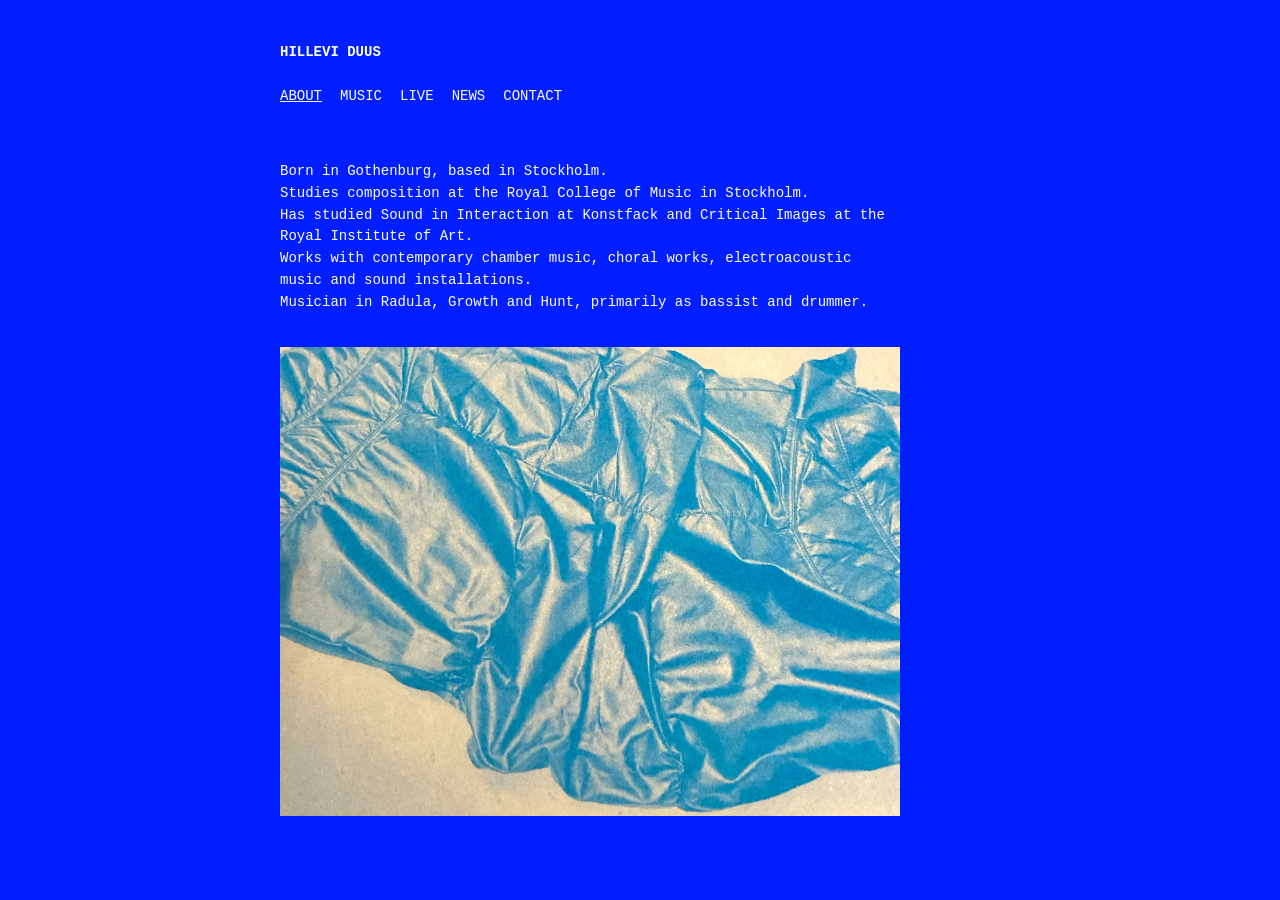
<file: index.html>
<!doctype html>
<html lang="en">
  <head>
    <meta charset="utf-8">
    <meta name="viewport" content="width=device-width, initial-scale=1">
    <title>Hillevi Duus</title>
    <link rel="stylesheet" href="styles.css">
  </head>
  <body>
    <header>
      <a class="name" href="index.html">HILLEVI DUUS</a>
      <nav>
        <a class="active" href="index.html">ABOUT</a>
        <a href="music.html">MUSIC</a>
        <a href="live.html">LIVE</a>
        <a href="news.html">NEWS</a>
        <a href="contact.html">CONTACT</a>
      </nav>
    </header>

    <main>
      <p>
        Born in Gothenburg, based in Stockholm.
        <br>
        Studies composition at the Royal College of Music in Stockholm.
        <br>
        Has studied Sound in Interaction at Konstfack and Critical Images at the Royal Institute of Art.
        <br>
        Works with contemporary chamber music, choral works, electroacoustic music and sound installations.
        <br>
        Musician in Radula, Growth and Hunt, primarily as bassist and drummer.
      </p>

      <img class="page-image" src="assets/planch lyssningsrummet.jpg" alt="Planch lyssningsrummet">
    </main>
  </body>
</html>
</file>
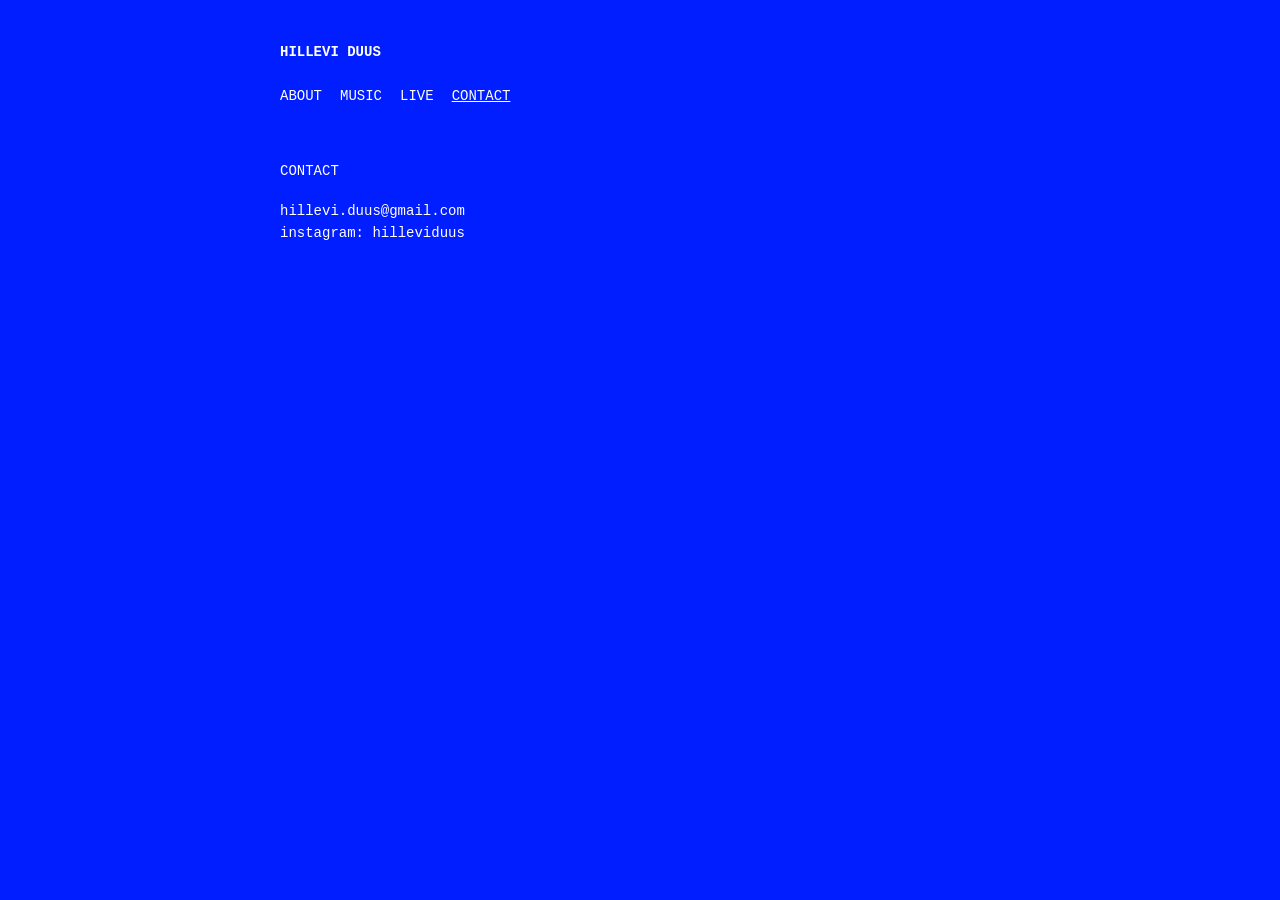
<file: contact.html>
<!doctype html>
<html lang="en">
  <head>
    <meta charset="utf-8">
    <meta name="viewport" content="width=device-width, initial-scale=1">
    <title>Contact | Hillevi Duus</title>
    <link rel="stylesheet" href="styles.css">
  </head>
  <body>
    <header>
      <a class="name" href="index.html">HILLEVI DUUS</a>
      <nav>
        <a href="index.html">ABOUT</a>
        <a href="music.html">MUSIC</a>
        <a href="live.html">LIVE</a>
        <a class="active" href="contact.html">CONTACT</a>
      </nav>
    </header>

    <main>
      <p>CONTACT</p>

      <p>
        <a href="mailto:hillevi.duus@gmail.com">hillevi.duus@gmail.com</a>
        <br>
        instagram: <a href="https://www.instagram.com/hilleviduus/">hilleviduus</a>
      </p>
    </main>
  </body>
</html>
</file>
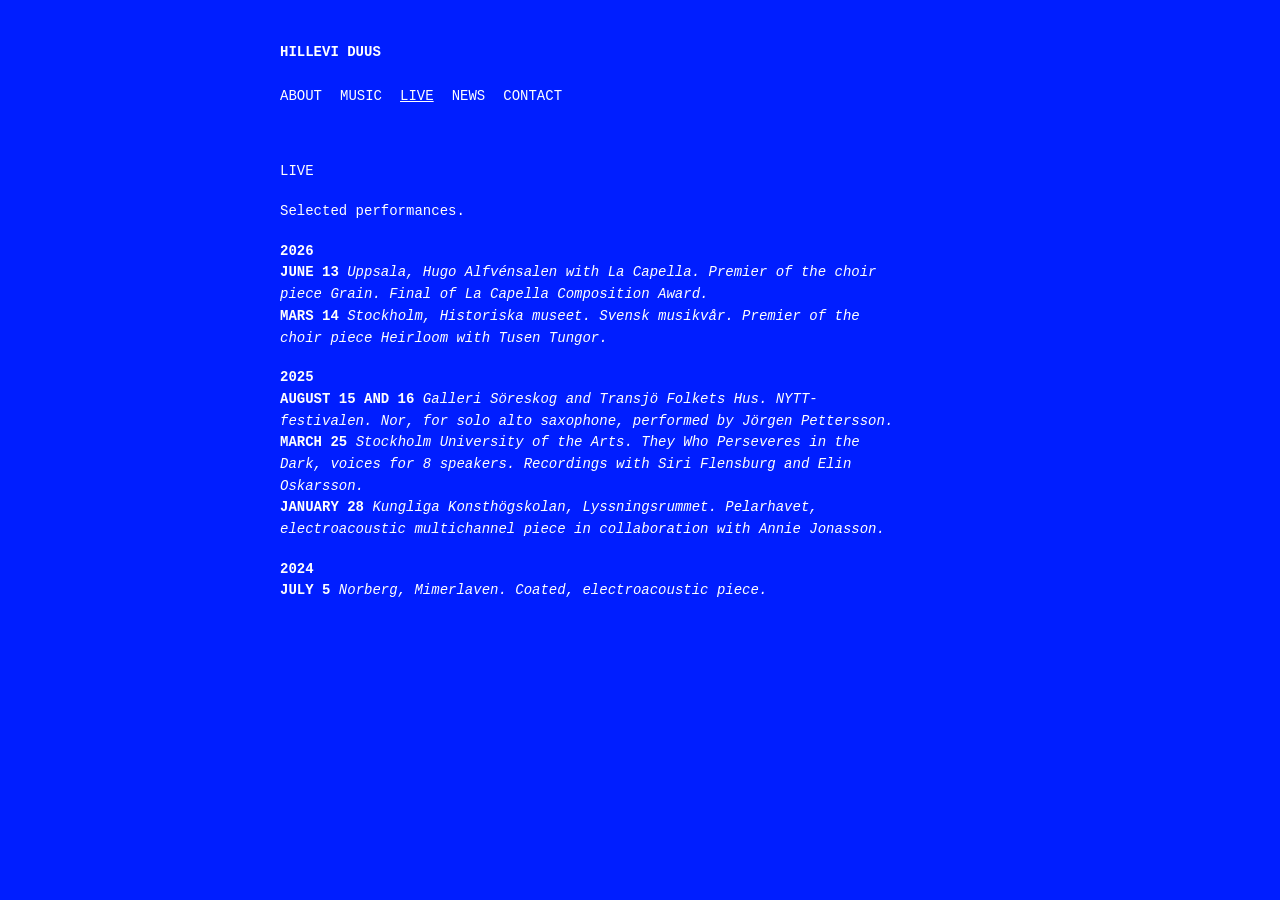
<file: live.html>
<!doctype html>
<html lang="en">
  <head>
    <meta charset="utf-8">
    <meta name="viewport" content="width=device-width, initial-scale=1">
    <title>Live | Hillevi Duus</title>
    <link rel="stylesheet" href="styles.css">
  </head>
  <body>
    <header>
      <a class="name" href="index.html">HILLEVI DUUS</a>
      <nav>
        <a href="index.html">ABOUT</a>
        <a href="music.html">MUSIC</a>
        <a class="active" href="live.html">LIVE</a>
        <a href="news.html">NEWS</a>
        <a href="contact.html">CONTACT</a>
      </nav>
    </header>

    <main>
      <p>LIVE</p>

      <p>Selected performances.</p>

      <section class="live-year">
        <p><strong>2026</strong></p>
        <p>
          <strong>JUNE 13</strong> <em>Uppsala, Hugo Alfvénsalen with La Capella. Premier of the choir piece Grain. Final of La Capella Composition Award.</em><br>
          <strong>MARS 14</strong> <em>Stockholm, Historiska museet. Svensk musikvår. Premier of the choir piece Heirloom with Tusen Tungor.</em>
        </p>
      </section>

      <section class="live-year">
        <p><strong>2025</strong></p>
        <p>
          <strong>AUGUST 15 AND 16</strong> <em>Galleri Söreskog and Transjö Folkets Hus. NYTT-festivalen. Nor, for solo alto saxophone, performed by Jörgen Pettersson.</em><br>
          <strong>MARCH 25</strong> <em>Stockholm University of the Arts. They Who Perseveres in the Dark, voices for 8 speakers. Recordings with Siri Flensburg and Elin Oskarsson.</em><br>
          <strong>JANUARY 28</strong> <em>Kungliga Konsthögskolan, Lyssningsrummet. Pelarhavet, electroacoustic multichannel piece in collaboration with Annie Jonasson.</em>
        </p>
      </section>

      <section class="live-year">
        <p><strong>2024</strong></p>
        <p>
          <strong>JULY 5</strong> <em>Norberg, Mimerlaven. Coated, electroacoustic piece.</em>
        </p>
      </section>
    </main>
  </body>
</html>
</file>
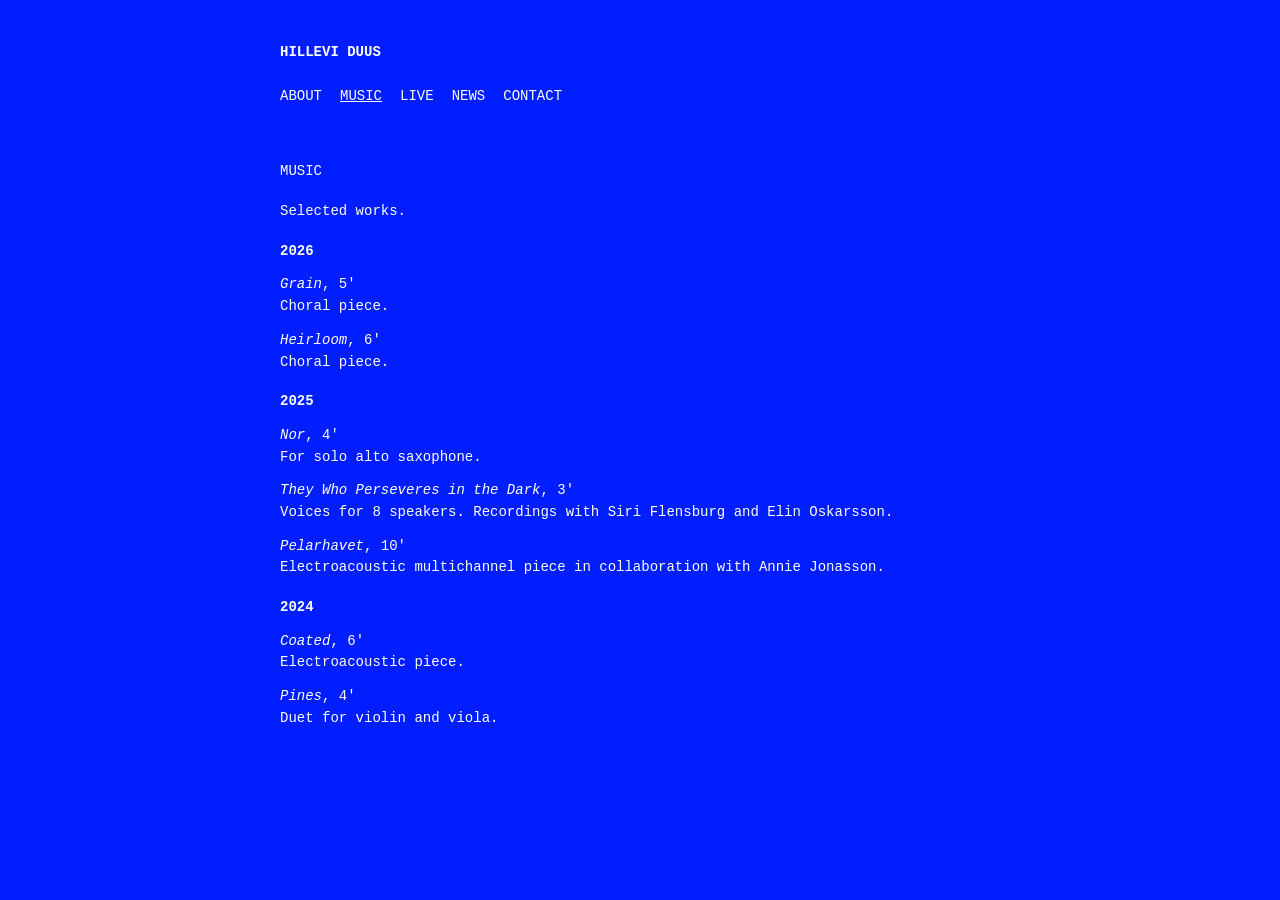
<file: music.html>
<!doctype html>
<html lang="en">
  <head>
    <meta charset="utf-8">
    <meta name="viewport" content="width=device-width, initial-scale=1">
    <title>Music | Hillevi Duus</title>
    <link rel="stylesheet" href="styles.css">
  </head>
  <body>
    <header>
      <a class="name" href="index.html">HILLEVI DUUS</a>
      <nav>
        <a href="index.html">ABOUT</a>
        <a class="active" href="music.html">MUSIC</a>
        <a href="live.html">LIVE</a>
        <a href="news.html">NEWS</a>
        <a href="contact.html">CONTACT</a>
      </nav>
    </header>

    <main>
      <p>MUSIC</p>

      <p>Selected works.</p>

      <section class="work-year">
        <p><strong>2026</strong></p>
        <p class="work-item">
          <em>Grain</em>, 5'<br>
          Choral piece.
        </p>
        <p class="work-item">
          <em>Heirloom</em>, 6'<br>
          Choral piece.
        </p>
      </section>

      <section class="work-year">
        <p><strong>2025</strong></p>
        <p class="work-item">
          <em>Nor</em>, 4'<br>
          For solo alto saxophone.
        </p>
        <p class="work-item">
          <em>They Who Perseveres in the Dark</em>, 3'<br>
          Voices for 8 speakers. Recordings with Siri Flensburg and Elin Oskarsson.
        </p>
        <p class="work-item">
          <em>Pelarhavet</em>, 10'<br>
          Electroacoustic multichannel piece in collaboration with Annie Jonasson.
        </p>
      </section>

      <section class="work-year">
        <p><strong>2024</strong></p>
        <p class="work-item">
          <em>Coated</em>, 6'<br>
          Electroacoustic piece.
        </p>
        <p class="work-item">
          <em>Pines</em>, 4'<br>
          Duet for violin and viola.
        </p>
      </section>
    </main>
  </body>
</html>
</file>
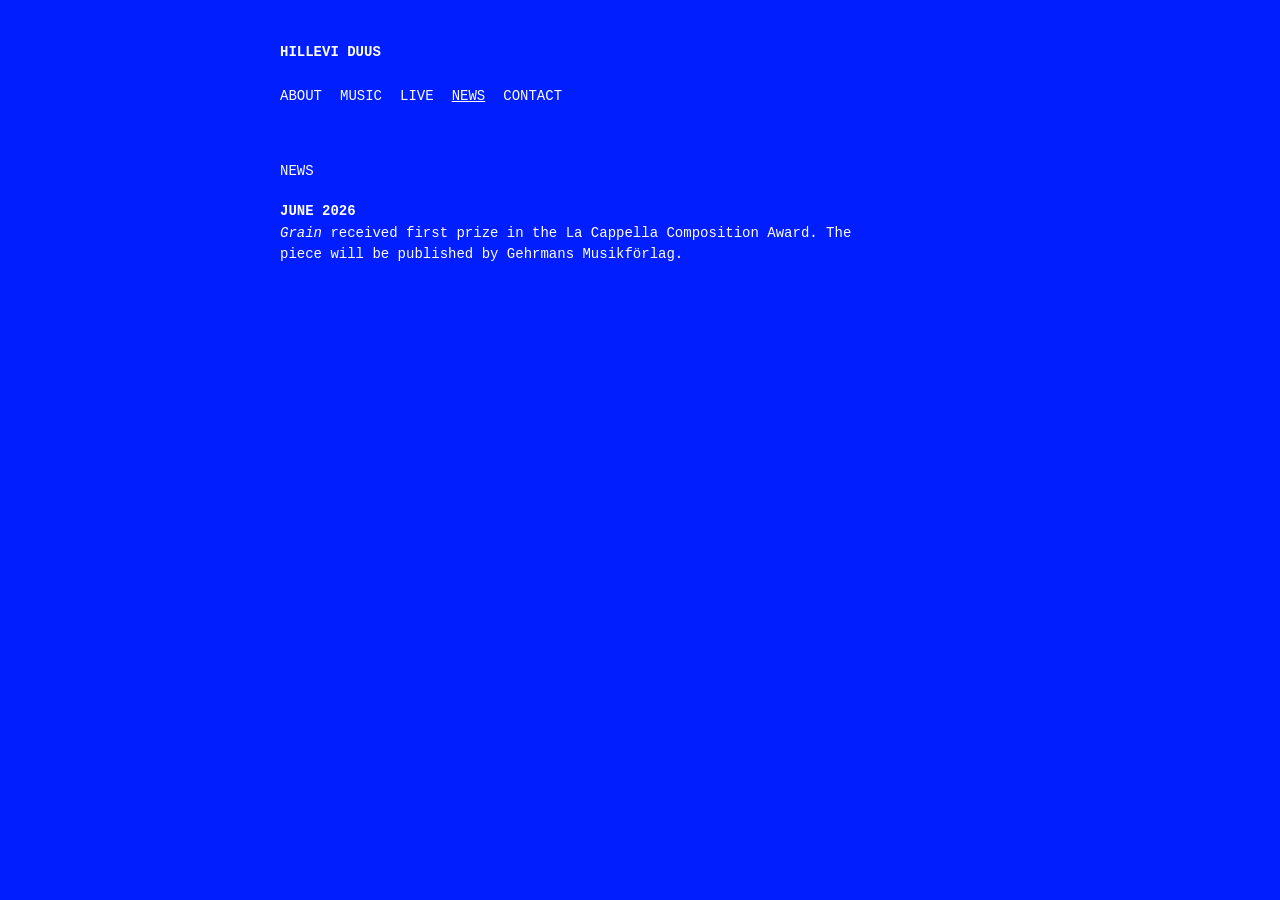
<file: news.html>
<!doctype html>
<html lang="en">
  <head>
    <meta charset="utf-8">
    <meta name="viewport" content="width=device-width, initial-scale=1">
    <title>News | Hillevi Duus</title>
    <link rel="stylesheet" href="styles.css">
  </head>
  <body>
    <header>
      <a class="name" href="index.html">HILLEVI DUUS</a>
      <nav>
        <a href="index.html">ABOUT</a>
        <a href="music.html">MUSIC</a>
        <a href="live.html">LIVE</a>
        <a class="active" href="news.html">NEWS</a>
        <a href="contact.html">CONTACT</a>
      </nav>
    </header>

    <main>
      <p>NEWS</p>

      <section class="news-item">
        <p><strong>JUNE 2026</strong></p>
        <p>
          <em>Grain</em> received first prize in the La Cappella Composition Award.
          The piece will be published by Gehrmans Musikförlag.
        </p>
      </section>
    </main>
  </body>
</html>
</file>
<file: styles.css>
html {
  background: #001eff;
  color: #ffffff;
}

body {
  max-width: 720px;
  margin: 42px auto;
  padding: 0 18px;
  font-family: "Courier New", Courier, monospace;
  font-size: 14px;
  font-weight: 400;
  line-height: 1.55;
}

header {
  margin-bottom: 54px;
}

.name {
  display: inline-block;
  margin-bottom: 22px;
  font-weight: 700;
}

nav {
  display: flex;
  flex-wrap: wrap;
  gap: 18px;
}

a {
  color: #ffffff;
  text-decoration: none;
}

a:hover,
a.active {
  text-decoration: underline;
}

main {
  max-width: 620px;
}

p {
  margin: 0 0 18px;
}

ul {
  margin: 0;
  padding-left: 0;
  list-style-position: inside;
}

li {
  margin-bottom: 10px;
}

.page-image {
  display: block;
  width: 100%;
  max-width: 620px;
  height: auto;
  margin-top: 34px;
}

.live-year {
  margin-bottom: 18px;
}

.live-year p,
.work-year p,
.news-item p {
  margin-bottom: 0;
}

.work-year {
  margin-bottom: 18px;
}

.news-item {
  margin-bottom: 18px;
}

.work-year .work-item {
  margin-top: 12px;
}

.work-year .work-item:first-of-type {
  margin-top: 0;
}

@media (max-width: 520px) {
  body {
    margin-top: 26px;
  }

  header {
    margin-bottom: 38px;
  }
}
</file>
